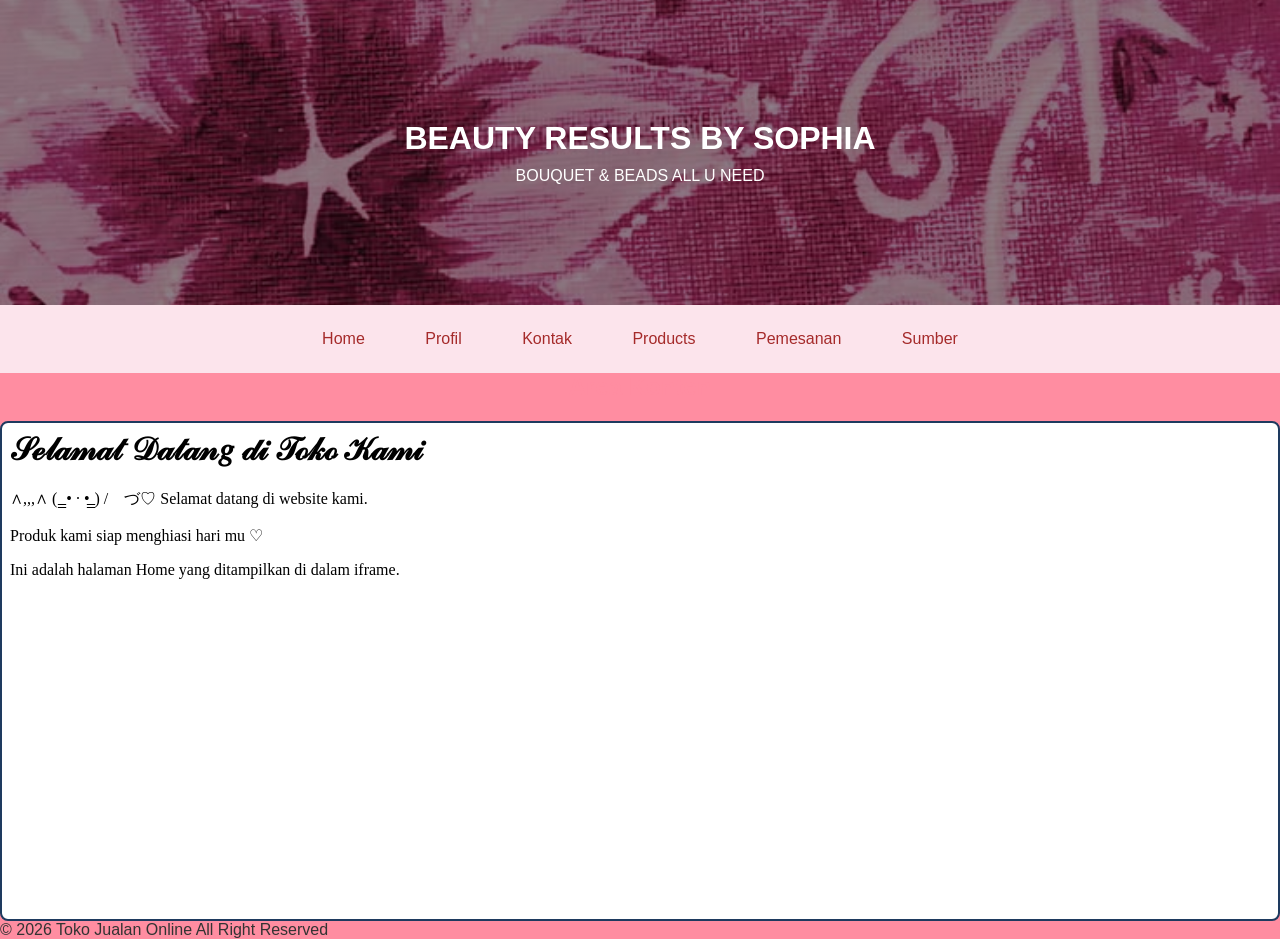
<file: index.html>
<html>
<head>
     <title>. : : BEAUTY RESULTS BY SOPHIA : : .</title>

     <!-- Menghubungkan CSS -->
     <link rel="stylesheet" href="style2.css">
</head>

<body>

       <!-- HEADER -->
       <header>
             <h1>BEAUTY RESULTS BY SOPHIA</h1>
             <p>BOUQUET & BEADS ALL U NEED</p>
       </header>

       <!-- MENU NAVIGASI -->
       <nav>
               <a href="home2.2.html" target="konten">Home</a>
               <a href="profile2.html" target="konten">Profil</a>
               <a href="kontak3.html"html" target="konten">Kontak</a>
               <a href="product2.3.html" target="konten">Products</a>
			   <a href="pemesanan.html" target="konten">Pemesanan</a>
			   <a href="sumber.html" target="konten">Sumber</a>
       </nav>

      <!-- KONTEN -->
      <main>
           <h2>Area Konten</h2>
           <iframe
                     src="home.html"
                     name="konten"
                     title="Area Konten Website">
           </iframe>
       </main>
<!-- FOOTER -->
         <p>© 2026 Toko Jualan Online All Right Reserved</p>
       </footer>

</body>
</html>
</file>
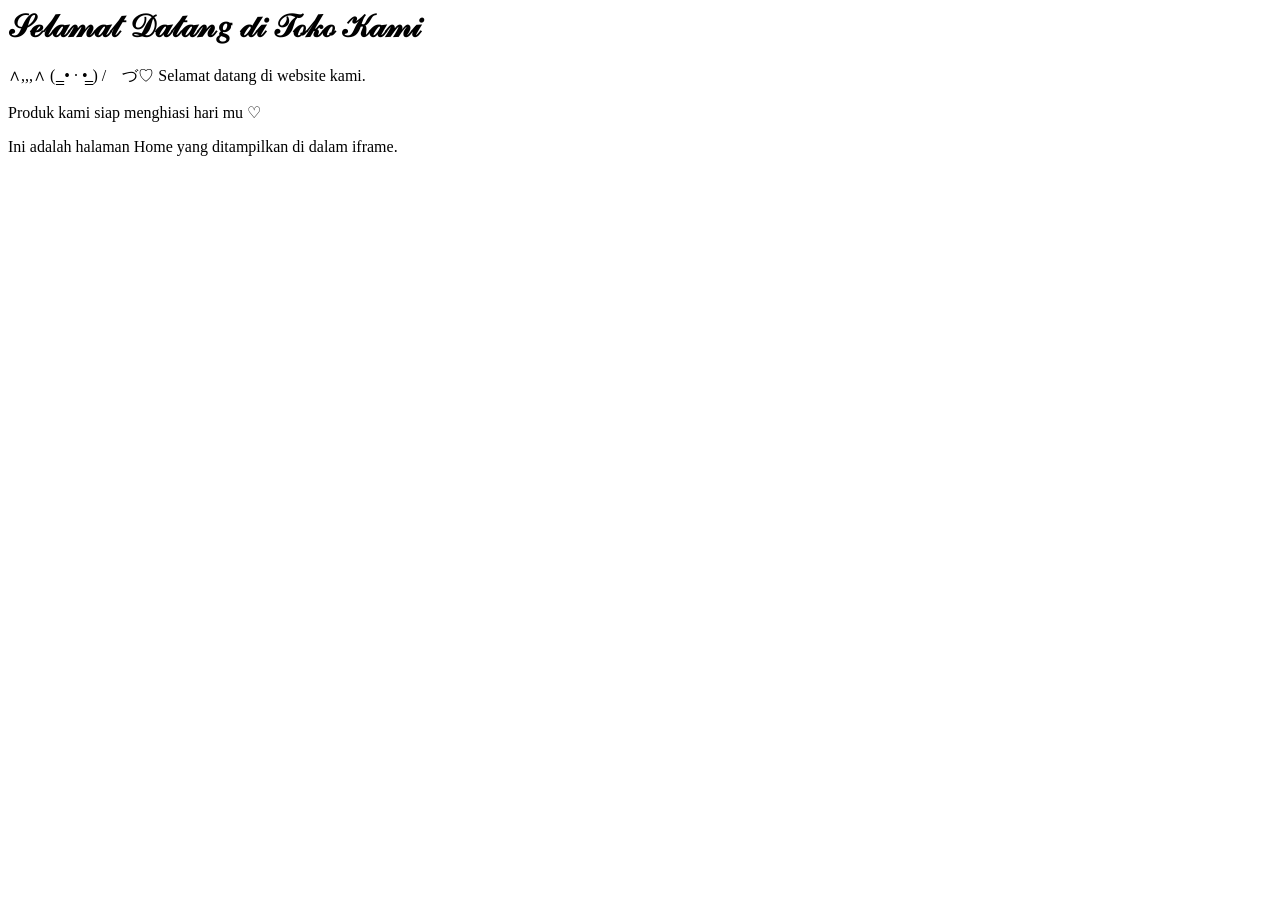
<file: home.html>
<head>
          <title>Home</title>
</head>

<body>
        
      <h1>                       𝒮ℯ𝓁𝒶𝓂𝒶𝓉 𝒟𝒶𝓉𝒶𝓃𝑔 𝒹𝒾 𝒯ℴ𝓀ℴ 𝒦𝒶𝓂𝒾</h1>

      <p>
                 ∧,,,∧
               (  ̳• · • ̳)
                /    づ♡ Selamat datang di website kami.
      </p>
       <p>
                             Produk kami siap menghiasi hari mu ♡
      </p>

      <p>
              Ini adalah halaman Home yang ditampilkan
              di dalam iframe.
      </p>
          
</body>
</file>
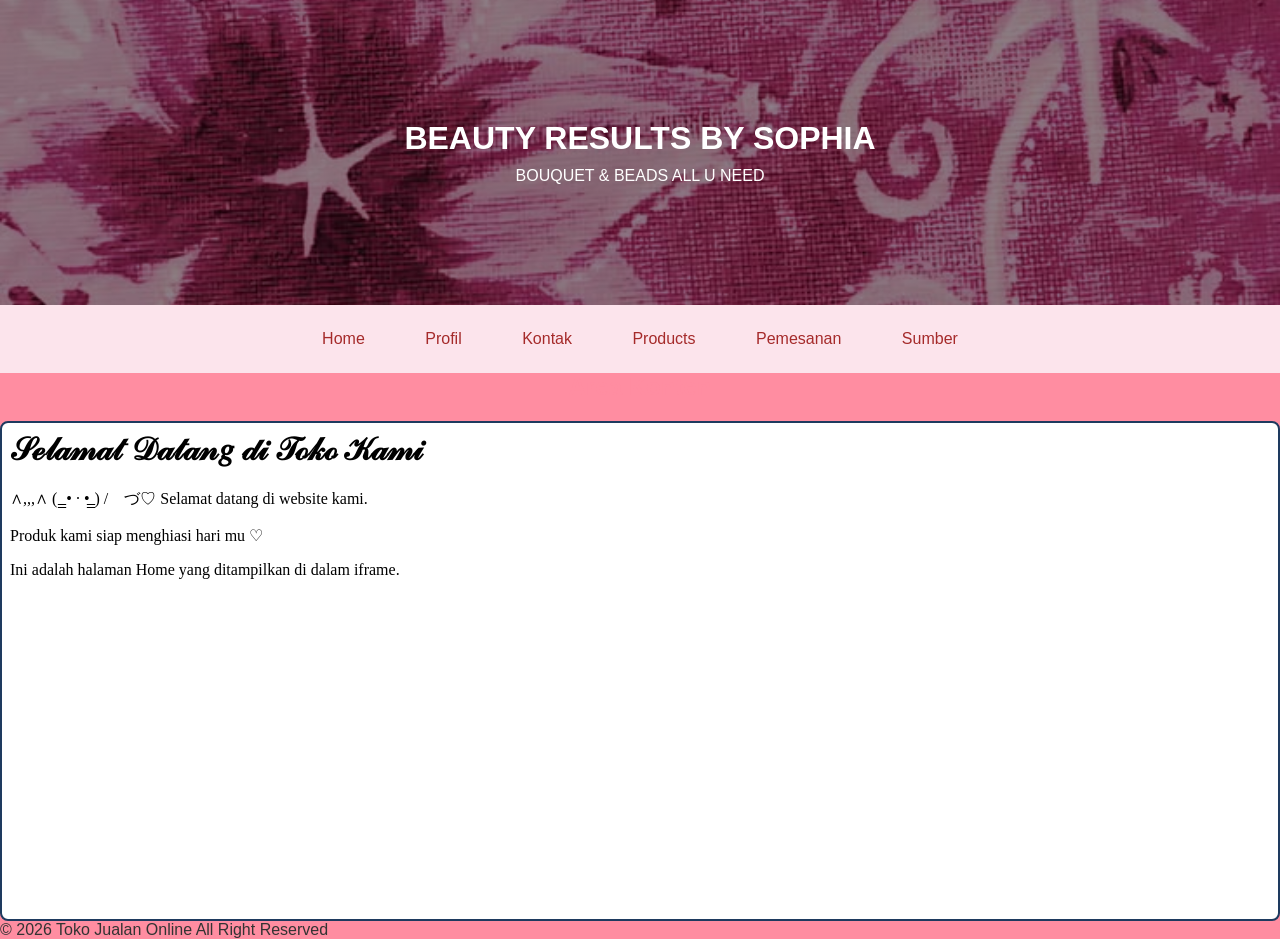
<file: index2.html>
<html>
<head>
     <title>. : : BEAUTY RESULTS BY SOPHIA : : .</title>

     <!-- Menghubungkan CSS -->
     <link rel="stylesheet" href="style2.css">
</head>

<body>

       <!-- HEADER -->
       <header>
             <h1>BEAUTY RESULTS BY SOPHIA</h1>
             <p>BOUQUET & BEADS ALL U NEED</p>
       </header>

       <!-- MENU NAVIGASI -->
       <nav>
               <a href="home2.2.html" target="konten">Home</a>
               <a href="profile2.html" target="konten">Profil</a>
               <a href="kontak3.html"html" target="konten">Kontak</a>
               <a href="product2.3.html" target="konten">Products</a>
			   <a href="pemesanan.html" target="konten">Pemesanan</a>
			   <a href="sumber.html" target="konten">Sumber</a>
       </nav>

      <!-- KONTEN -->
      <main>
           <h2>Area Konten</h2>
           <iframe
                     src="home.html"
                     name="konten"
                     title="Area Konten Website">
           </iframe>
       </main>
<!-- FOOTER -->
         <p>© 2026 Toko Jualan Online All Right Reserved</p>
       </footer>

</body>
</html>
</file>
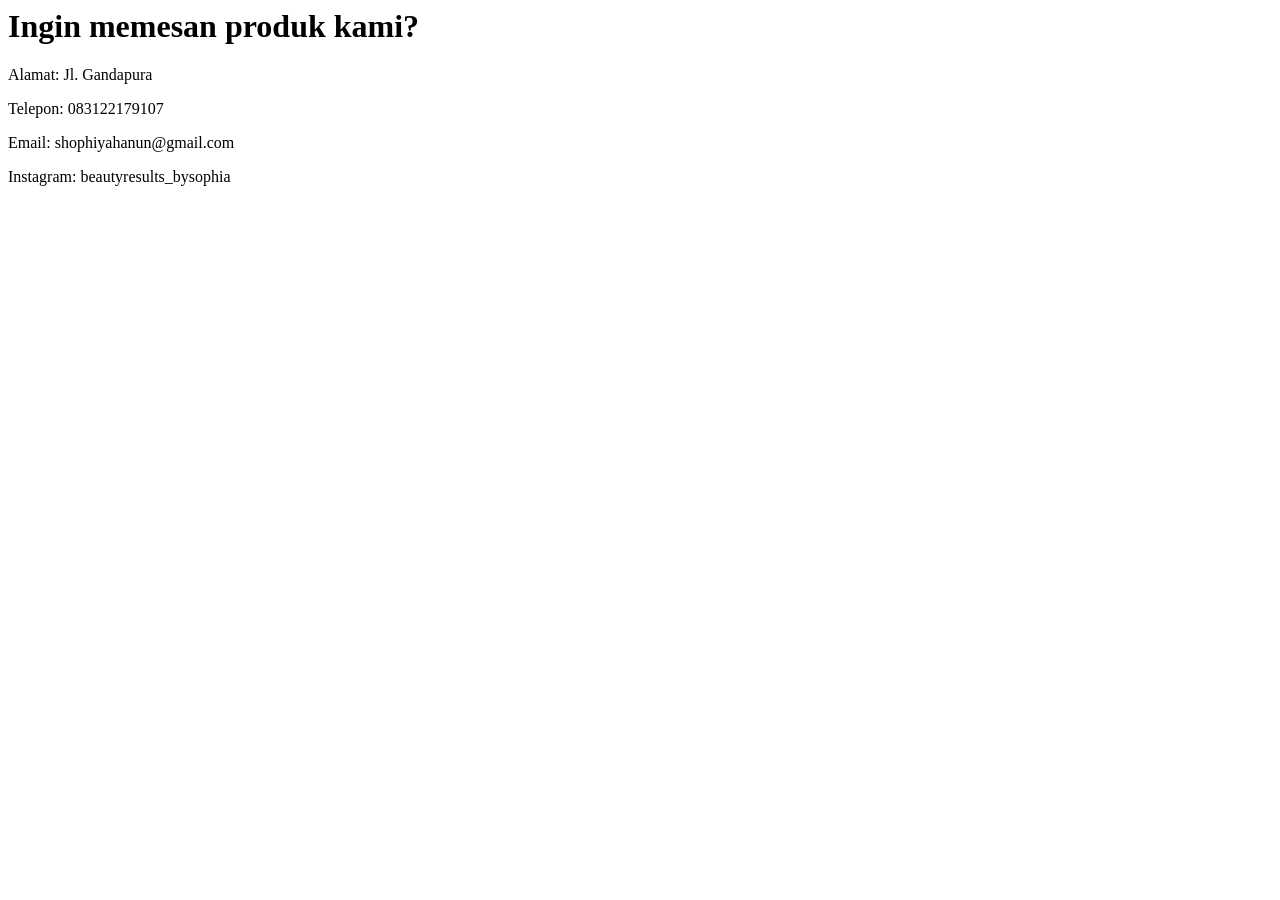
<file: kontak.html>
<html>

<head>
        <title>Kontak</title>
</head>

<body>

          <h1>Ingin memesan produk kami? </h1>
          
          <p>Alamat: Jl. Gandapura </p>

          <p>Telepon: 083122179107

          <p>Email: shophiyahanun@gmail.com</p>

          <p>Instagram: beautyresults_bysophia

</body>

</html>
</file>
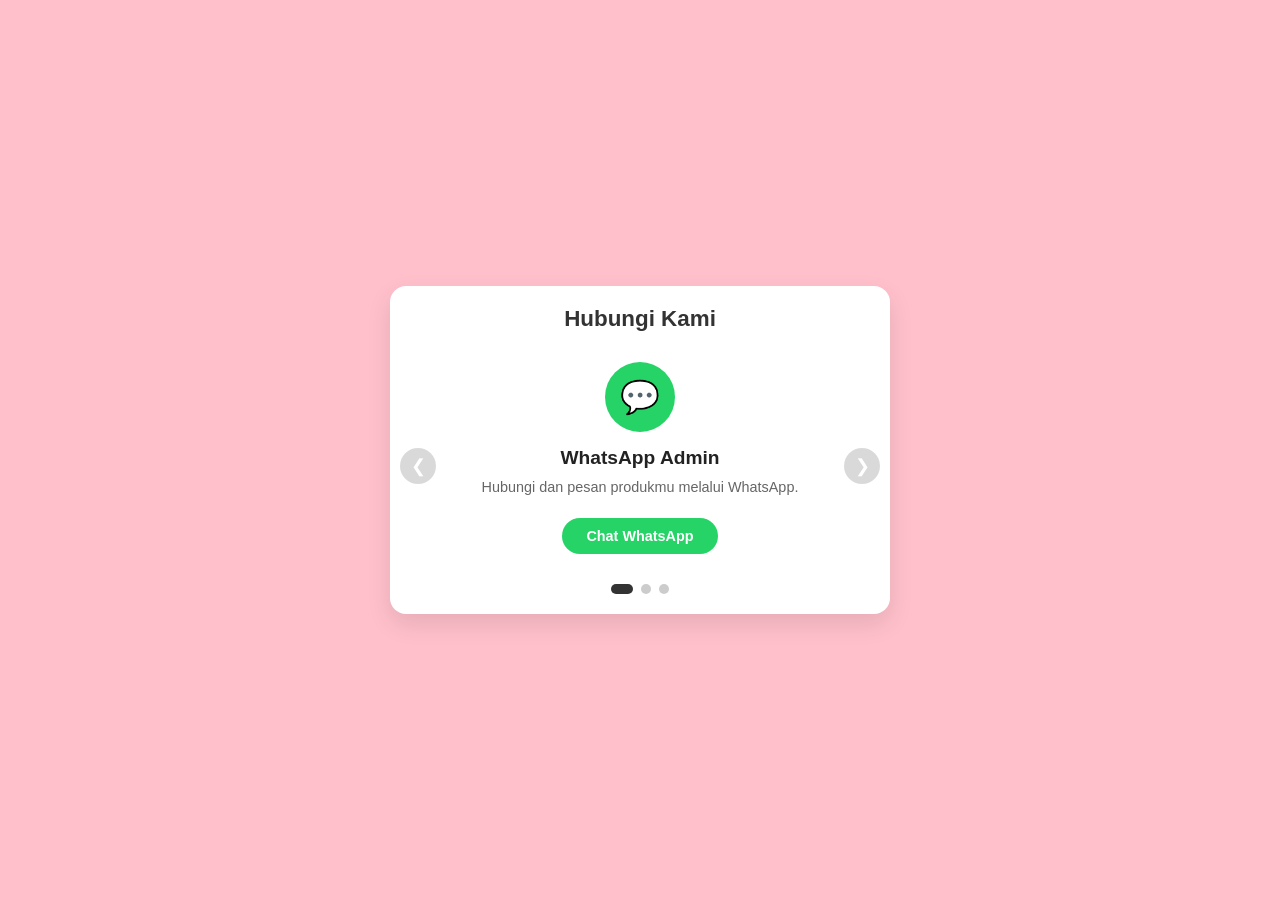
<file: kontak3.html>
<!DOCTYPE html>
<html lang="id">
<head>
  <meta charset="UTF-8">
  <meta name="viewport" content="width=device-width, initial-scale=1.0">
  <title>Kontak Produk Kami</title>
  <style>
    * {
      box-sizing: border-box;
      margin: 0;
      padding: 0;
      font-family: 'Segoe UI', Tahoma, Geneva, Verdana, sans-serif;
    }

    body {
      background-color: pink;
      display: flex;
      justify-content: center;
      align-items: center;
      min-height: 100vh;
      padding: 20px;
    }

    .carousel-container {
      position: relative;
      width: 100%;
      max-width: 500px;
      background: #ffffff;
      border-radius: 16px;
      box-shadow: 0 10px 25px rgba(0, 0, 0, 0.1);
      overflow: hidden;
    }

    .carousel-title {
      text-align: center;
      padding: 20px 20px 10px;
      font-size: 1.4rem;
      color: #333;
    }

    .carousel-track-container {
      overflow: hidden;
      width: 100%;
    }

    .carousel-track {
      display: flex;
      transition: transform 0.4s ease-in-out;
    }

    .carousel-slide {
      min-width: 100%;
      padding: 20px 30px 30px;
      text-align: center;
      display: flex;
      flex-direction: column;
      align-items: center;
    }

    .contact-icon {
      width: 70px;
      height: 70px;
      border-radius: 50%;
      display: flex;
      justify-content: center;
      align-items: center;
      margin-bottom: 15px;
      font-size: 32px;
      color: white;
    }

    /* Warna khusus per kontak */
    .wa { background-color: #25D366; }
    .ig { background-color: #E1306C; }
    .shopee { background-color: #EE4D2D; }

    .contact-name {
      font-size: 1.2rem;
      font-weight: bold;
      color: #222;
      margin-bottom: 8px;
    }

    .contact-desc {
      font-size: 0.9rem;
      color: #666;
      margin-bottom: 20px;
      line-height: 1.4;
    }

    .btn-contact {
      display: inline-block;
      padding: 10px 24px;
      color: white;
      text-decoration: none;
      border-radius: 25px;
      font-weight: bold;
      font-size: 0.9rem;
      transition: opacity 0.2s;
    }

    .btn-contact:hover {
      opacity: 0.9;
    }

    /* Tombol Navigasi */
    .nav-btn {
      position: absolute;
      top: 55%;
      transform: translateY(-50%);
      background: rgba(0, 0, 0, 0.15);
      color: white;
      border: none;
      width: 36px;
      height: 36px;
      border-radius: 50%;
      cursor: pointer;
      font-size: 18px;
      transition: background 0.2s;
    }

    .nav-btn:hover {
      background: rgba(0, 0, 0, 0.4);
    }

    .prev-btn { left: 10px; }
    .next-btn { right: 10px; }

    /* Indicator Dots */
    .dots-container {
      display: flex;
      justify-content: center;
      gap: 8px;
      padding-bottom: 20px;
    }

    .dot {
      width: 10px;
      height: 10px;
      background-color: #ccc;
      border-radius: 50%;
      cursor: pointer;
      transition: background-color 0.3s;
    }

    .dot.active {
      background-color: #333;
      width: 22px;
      border-radius: 10px;
    }
  </style>
</head>
<body>

  <div class="carousel-container">
    <h2 class="carousel-title">Hubungi Kami</h2>

    <div class="carousel-track-container">
      <div class="carousel-track">

        <!-- Slide 1: WhatsApp -->
        <div class="carousel-slide">
          <div class="contact-icon wa">💬</div>
          <div class="contact-name">WhatsApp Admin</div>
          <p class="contact-desc">Hubungi dan pesan produkmu melalui WhatsApp.</p>
          <a href="https://wa.me/6283122179107" target="_blank" class="btn-contact wa">Chat WhatsApp</a>
        </div>

        <!-- Slide 2: Instagram -->
        <div class="carousel-slide">
          <div class="contact-icon ig">📷</div>
          <div class="contact-name">Instagram Official</div>
          <p class="contact-desc">Lihat katalog produk kami di Instagram.</p>
          <a href="https://instagram.com/beautyresults_bysophia" target="_blank" class="btn-contact ig">Kunjungi Instagram</a>
        </div>

        <!-- Slide 3: Shopee -->
        <div class="carousel-slide">
          <div class="contact-icon shopee">🛍️</div>
          <div class="contact-name">Tokostore Shopee</div>
          <p class="contact-desc">Belanja dengan praktis melalui Shopee.</p>
          <a href="https://shopee.co.id/username_toko" target="_blank" class="btn-contact shopee">Beli di Shopee</a>
        </div>

      </div>
    </div>

    <!-- Navigasi Panah -->
    <button class="nav-btn prev-btn">&#10094;</button>
    <button class="nav-btn next-btn">&#10095;</button>

    <!-- Indicator Dots -->
    <div class="dots-container">
      <span class="dot active" data-index="0"></span>
      <span class="dot" data-index="1"></span>
      <span class="dot" data-index="2"></span>
    </div>
  </div>

  <script>
    const track = document.querySelector('.carousel-track');
    const slides = Array.from(track.children);
    const prevBtn = document.querySelector('.prev-btn');
    const nextBtn = document.querySelector('.next-btn');
    const dots = document.querySelectorAll('.dot');

    let currentIndex = 0;

    function updateCarousel(index) {
      track.style.transform = `translateX(-${index * 100}%)`;
      dots.forEach(dot => dot.classList.remove('active'));
      dots[index].classList.add('active');
    }

    nextBtn.addEventListener('click', () => {
      currentIndex = (currentIndex + 1) % slides.length;
      updateCarousel(currentIndex);
    });

    prevBtn.addEventListener('click', () => {
      currentIndex = (currentIndex - 1 + slides.length) % slides.length;
      updateCarousel(currentIndex);
    });

    dots.forEach(dot => {
      dot.addEventListener('click', (e) => {
        currentIndex = parseInt(e.target.dataset.index);
        updateCarousel(currentIndex);
      });
    });
  </script>

</body>
</html>
</file>
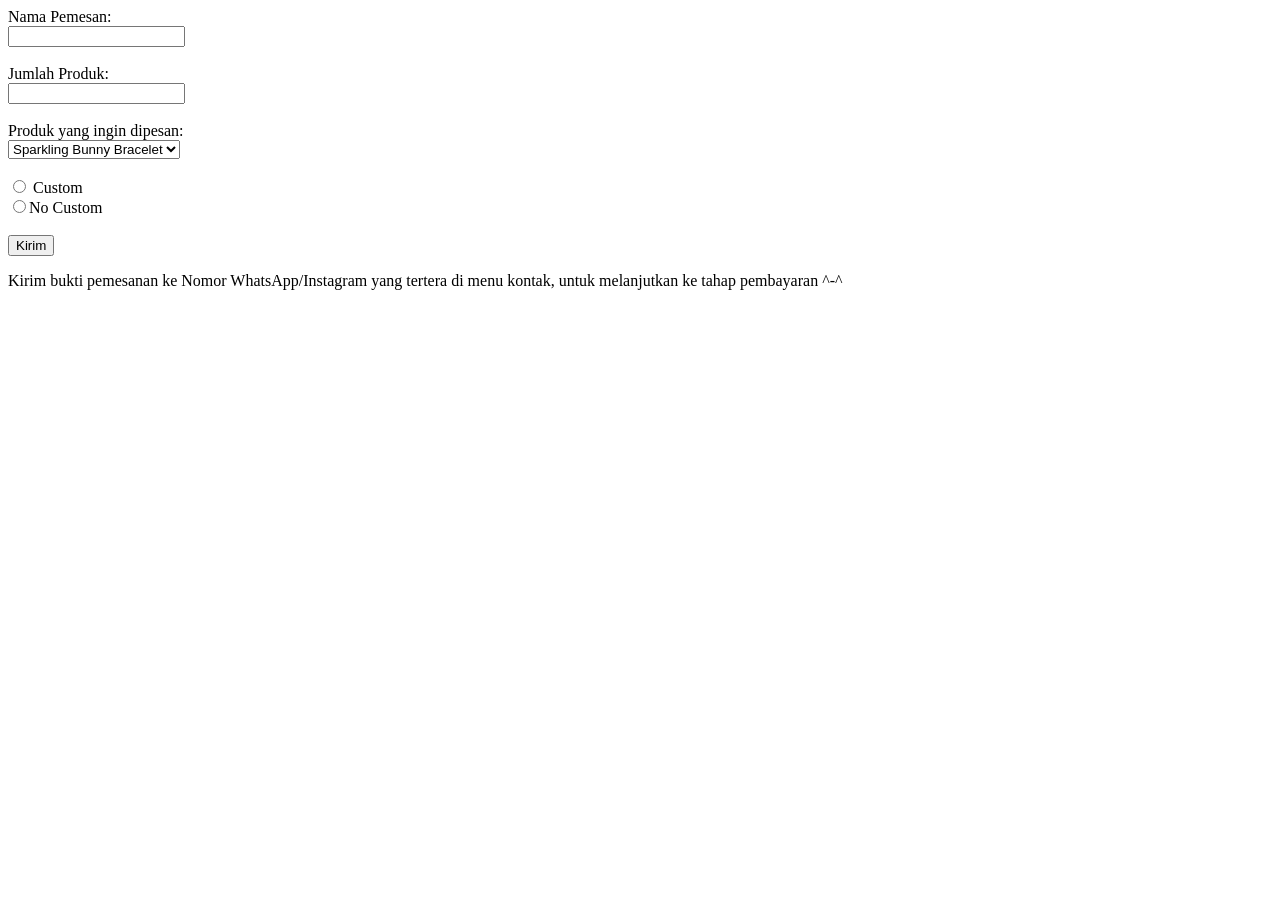
<file: Pemesanan.html>
<html>
    <head>
           <title>Pemesanan</title>
</head>
<body>
<background-color pink;
    <label for="Nama Pemesan">Nama Pemesan:</label><br>
    <input type="text" id="nama" name="nama"><br><br>

     <label for="Jumlah produk">Jumlah Produk:</label><br>
     <input type="number" id="jumlah produk" name="Jumlah Produk"><br><br>

<label for="Produk yang ingin dipesan">Produk yang ingin dipesan:</label><br>
<select id="Produk yang ingin dipesan" name="Produk yang ingin dipesan">
        <option value="Sparkling Bunny Bracelet">Sparkling Bunny Bracelet</option>
		<option value="Flower Bracelet">Flower Bracelet</option>
		<option value="Arriety Bracelet">Arriety Bracelet</option>
		<option value="Pink Valentine Bouquet">Pink Valentine Bouquet</option>
		<option value="Black Valentine Bouquet">Black Valentine Bouquet</option>
		<option value="Mini Bouquet with foto">Mini Bouquet with foto</option>
      </select><br><br>

<input type="radio" id="Custom" name="size" value="s">
<label for="Custom">Custom</label><br>
<input type="radio" id="large" name="size" value="l"
<label for="No Custom">No Custom</label><br><br>

<button type="submit">Kirim</button>
<p>Kirim bukti pemesanan ke Nomor WhatsApp/Instagram yang tertera di menu kontak, untuk melanjutkan ke tahap pembayaran ^-^ </p>
</form>
</file>
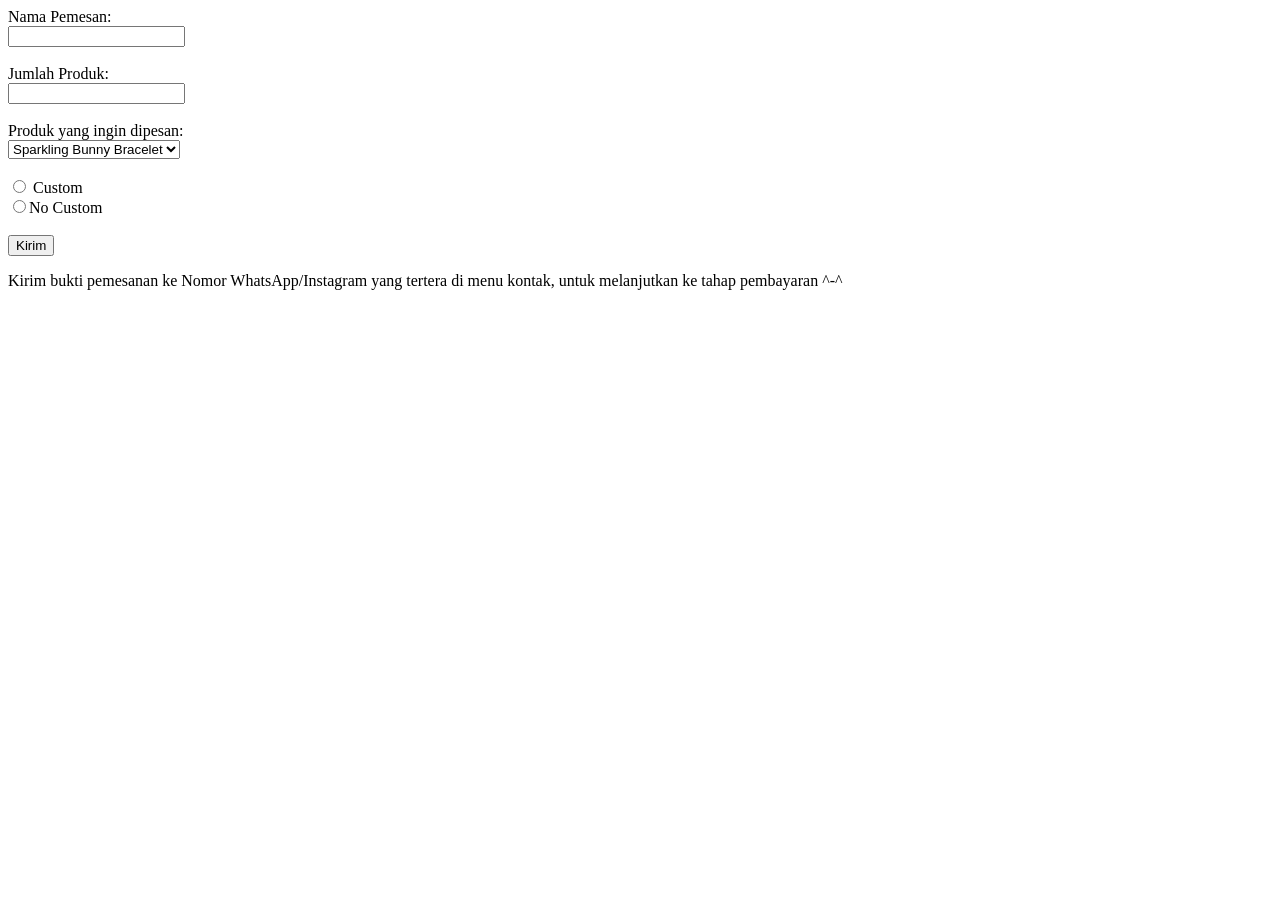
<file: pemesanan.html>
<html>
    <head>
           <title>Pemesanan</title>
</head>
<body>
<background-color pink;
    <label for="Nama Pemesan">Nama Pemesan:</label><br>
    <input type="text" id="nama" name="nama"><br><br>

     <label for="Jumlah produk">Jumlah Produk:</label><br>
     <input type="number" id="jumlah produk" name="Jumlah Produk"><br><br>

<label for="Produk yang ingin dipesan">Produk yang ingin dipesan:</label><br>
<select id="Produk yang ingin dipesan" name="Produk yang ingin dipesan">
        <option value="Sparkling Bunny Bracelet">Sparkling Bunny Bracelet</option>
		<option value="Flower Bracelet">Flower Bracelet</option>
		<option value="Arriety Bracelet">Arriety Bracelet</option>
		<option value="Pink Valentine Bouquet">Pink Valentine Bouquet</option>
		<option value="Black Valentine Bouquet">Black Valentine Bouquet</option>
		<option value="Mini Bouquet with foto">Mini Bouquet with foto</option>
      </select><br><br>

<input type="radio" id="Custom" name="size" value="s">
<label for="Custom">Custom</label><br>
<input type="radio" id="large" name="size" value="l"
<label for="No Custom">No Custom</label><br><br>

<button type="submit">Kirim</button>
<p>Kirim bukti pemesanan ke Nomor WhatsApp/Instagram yang tertera di menu kontak, untuk melanjutkan ke tahap pembayaran ^-^ </p>
</form>
</file>
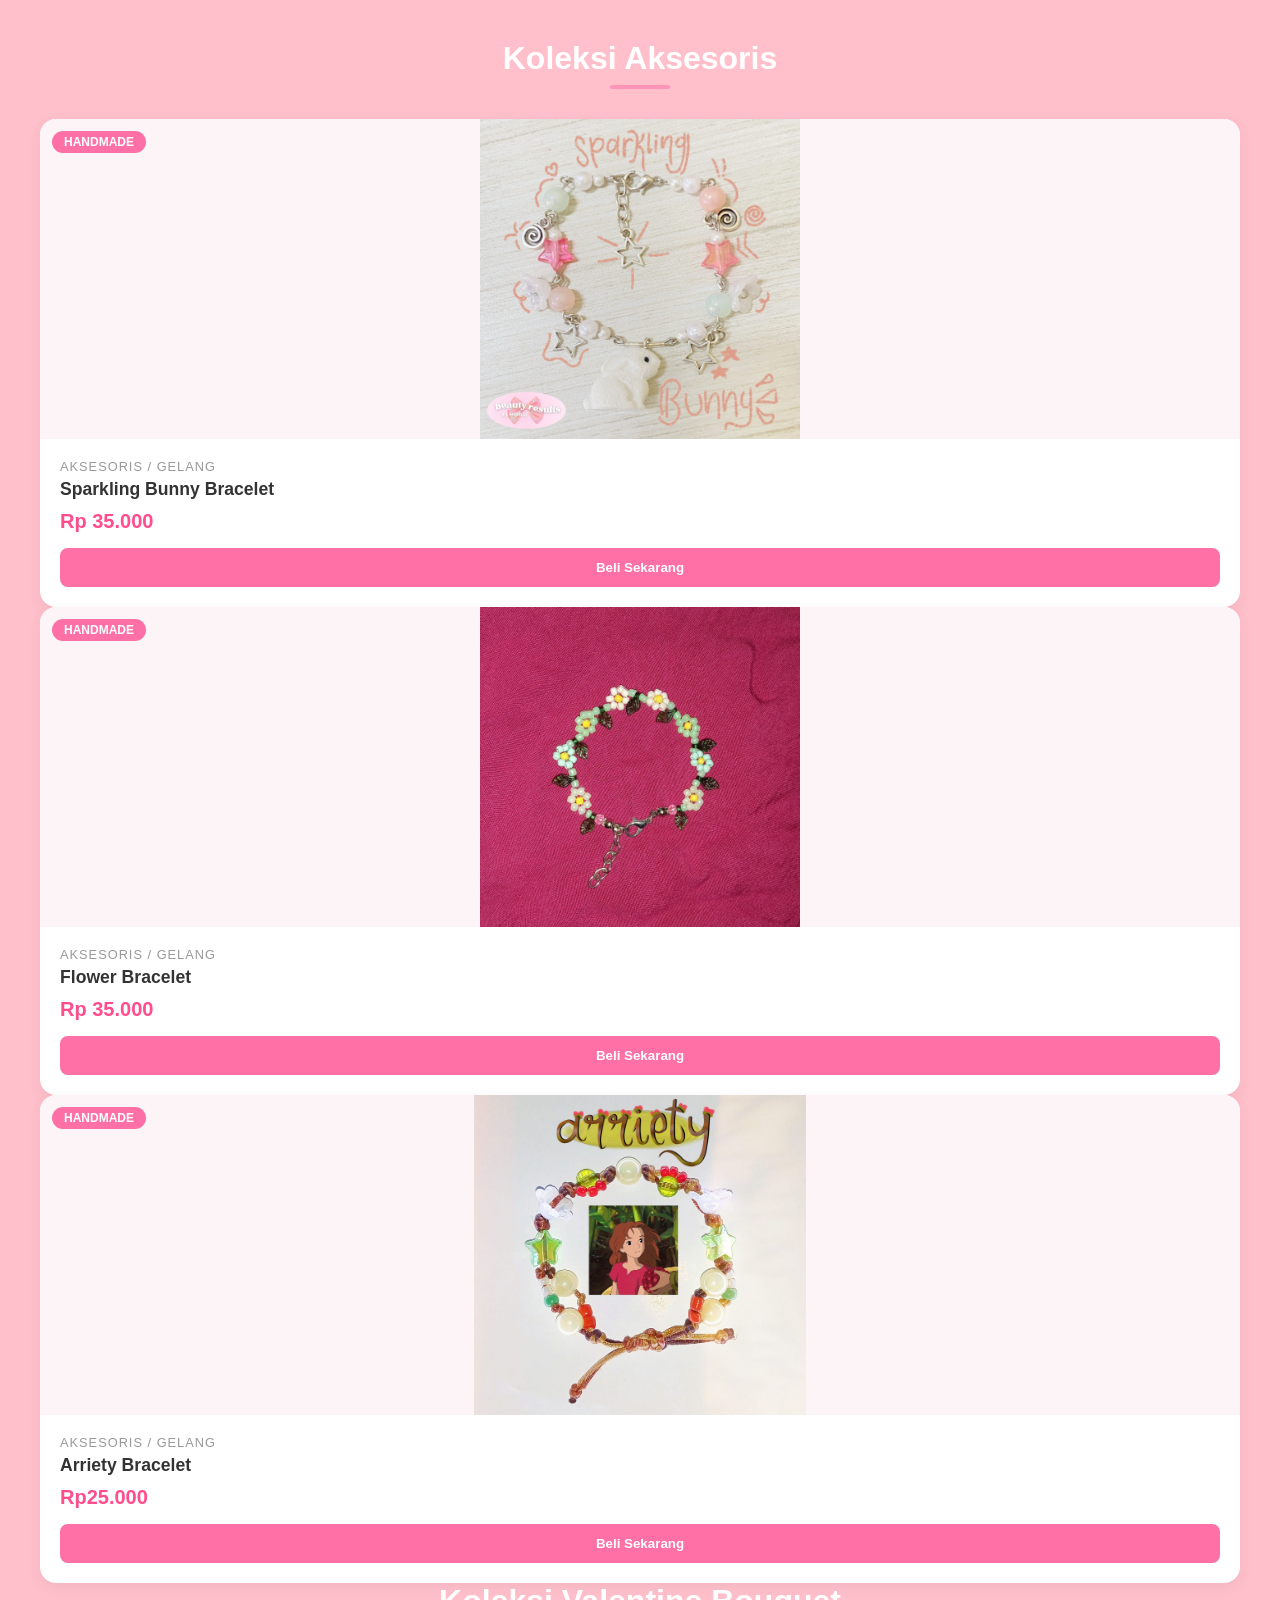
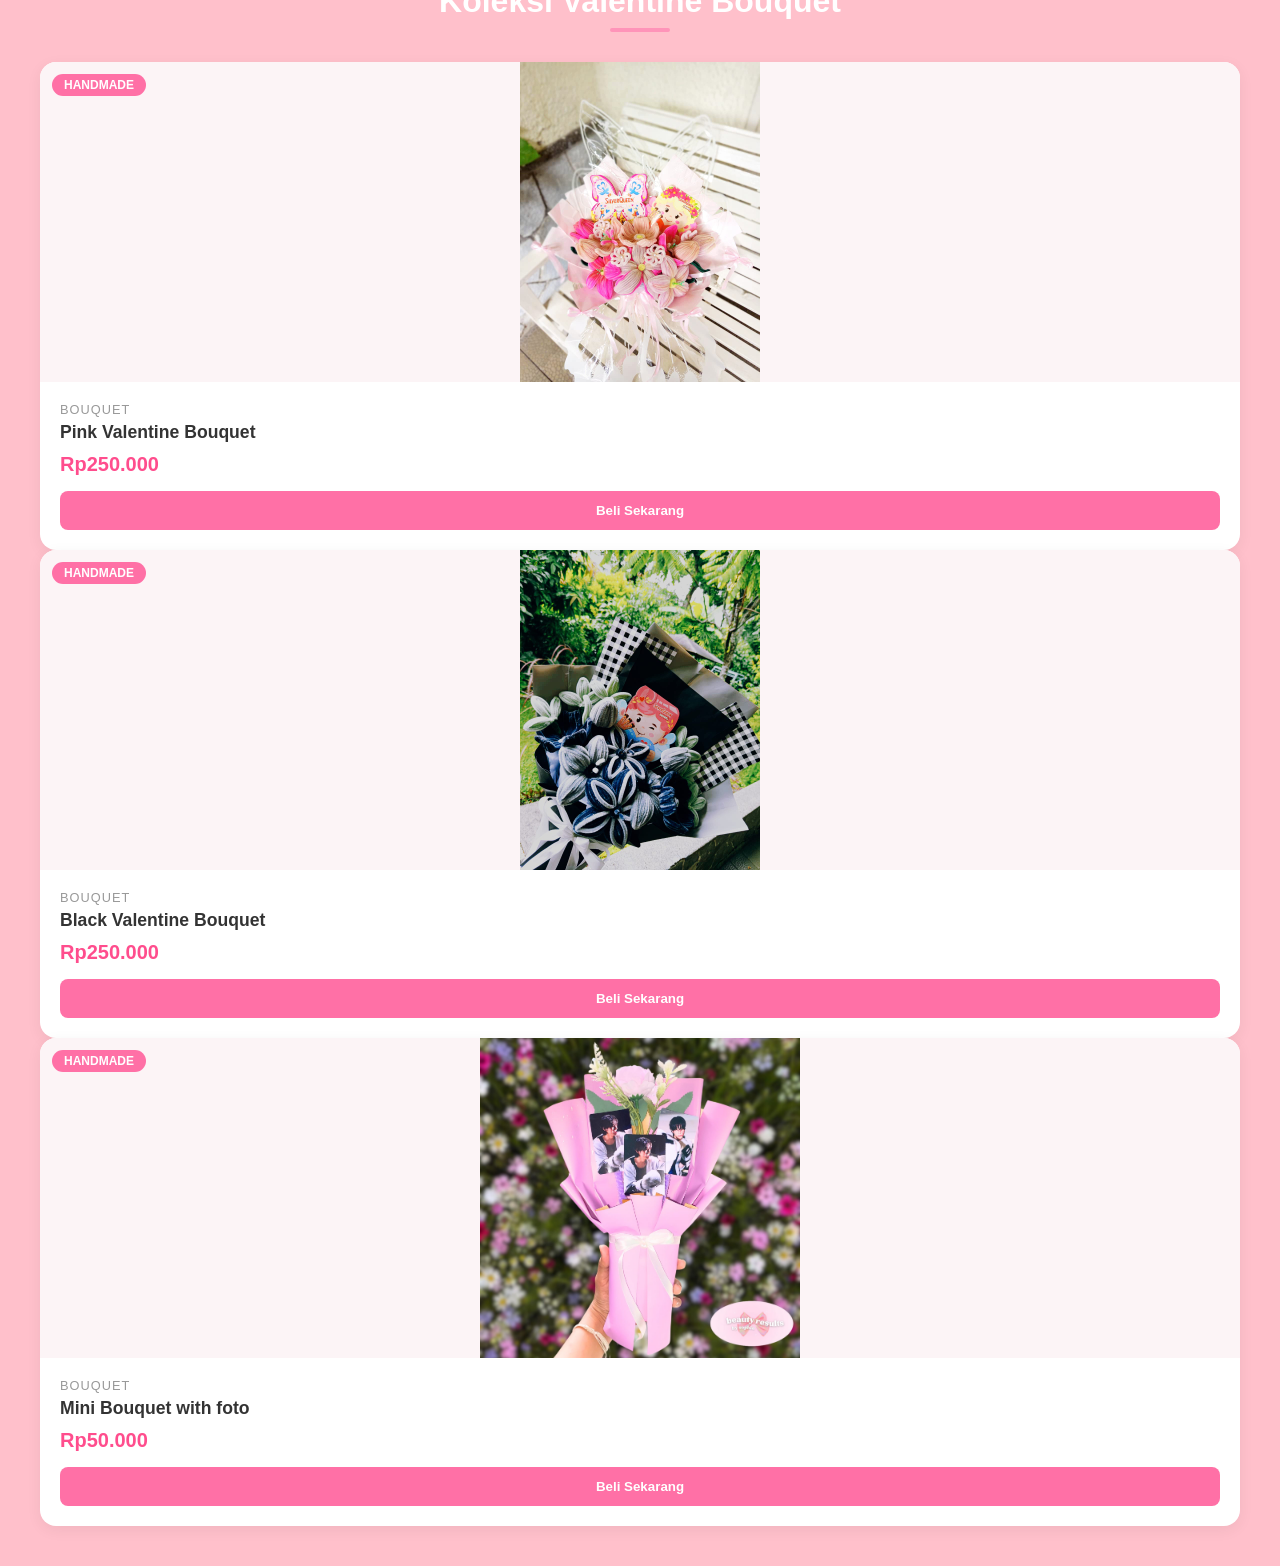
<file: product2.3.html>
<!DOCTYPE html>
<html lang="id">
<head>
    <meta charset="UTF-8">
    <meta name="viewport" content="width=device-width, initial-scale=1.0">
    <title>Katalog Produk Aksesoris - Tampilan Pas</title>
    <style>
        /* CSS Dasar & Reset */
        * {
            margin: 0;
            padding: 0;
            box-sizing: border-box;
            font-family: 'Segoe UI', Tahoma, Geneva, Verdana, sans-serif;
        }

        body {
            background-color: pink;
            padding: 40px 20px;
        }

        /* Container Produk */
        .product-section {
            max-width: 1200px;
            margin: 0 auto;
        }

        .section-title {
            text-align: center;
            font-size: 2rem;
            color: white;
            margin-bottom: 30px;
            position: relative;
        }

        .section-title::after {
            content: '';
            display: block;
            width: 60px;
            height: 4px;
            background-color: #ff94b9;
            margin: 8px auto 0;
            border-radius: 2px;
        }

        /* Grid Produk */
        .product-grid {
            display: grid;
            grid-template-columns: repeat(auto-fit, minmax(280px, 1fr)); /* Lebar minimal sedikit diperbesar untuk foto persegi */
            gap: 25px;
        }

        /* Kartu Produk (Product Card) */
        .product-card {
            background-color: #ffffff;
            border-radius: 16px;
            overflow: hidden;
            box-shadow: 0 4px 15px rgba(0, 0, 0, 0.06);
            transition: transform 0.3s ease, box-shadow 0.3s ease;
            display: flex;
            flex-direction: column;
        }

        .product-card:hover {
            transform: translateY(-8px);
            box-shadow: 0 8px 25px rgba(255, 148, 185, 0.25);
        }

        /* Pembungkus Foto Produk - Diubah agar lebih persegi */
        .product-image-container {
            width: 100%;
            height: 320px; /* Tinggi disesuaikan agar lebih proporsional dengan lebar minimal kartu */
            overflow: hidden;
            position: relative;
            background-color: #fcf4f6; /* Warna latar belakang kotak gambar, sesuaikan dengan warna latar body agar terlihat menyatu jika gambar tidak memenuhi kotak */
        }

        /* Elemen Tag Gambar Produk - PENYESUAIAN AGAR TIDAK NGE-ZOOM */
        .product-image {
            width: 100%;
            height: 100%;
            object-fit: contain; /* GANTI INI: Gambar akan dikecilkan agar muat seluruhnya di dalam kotak, tanpa terpotong */
            transition: transform 0.5s ease;
        }

        .product-card:hover .product-image {
            transform: scale(1.05); /* Sedikit zoom saat hover, tapi tidak parah */
        }

        /* Badge Label */
        .badge {
            position: absolute;
            top: 12px;
            left: 12px;
            background-color: #ff70a6;
            color: white;
            padding: 4px 12px;
            font-size: 0.75rem;
            font-weight: bold;
            border-radius: 20px;
            text-transform: uppercase;
        }

        /* Informasi Produk */
        .product-info {
            padding: 20px;
            display: flex;
            flex-direction: column;
            flex-grow: 1;
        }

        .product-category {
            font-size: 0.8rem;
            color: #999;
            text-transform: uppercase;
            margin-bottom: 5px;
            letter-spacing: 1px;
        }

        .product-title {
            font-size: 1.1rem;
            color: #333;
            margin-bottom: 10px;
            font-weight: 600;
        }

        .product-price {
            margin-top: auto;
            display: flex;
            align-items: center;
            justify-content: space-between;
            margin-bottom: 15px;
        }

        .price-current {
            font-size: 1.25rem;
            font-weight: bold;
            color: #ff4d8d;
        }

        /* Tombol Beli */
        .btn-buy {
            width: 100%;
            padding: 12px;
            background-color: #ff70a6;
            color: white;
            border: none;
            border-radius: 8px;
            font-weight: bold;
            cursor: pointer;
            transition: background-color 0.2s ease;
        }

        .btn-buy:hover {
            background-color: #e05287;
        }
    </style>
</head>
<body>

    <section class="product-section">
        <h2 class="section-title">Koleksi Aksesoris</h2>

        <div class="product-grid">

            <!-- KARTU PRODUK DENGAN FOTO GELANG KELINCI - TAMPILAN PAS -->
            <div class="product-card">
                <div class="product-image-container">
                    <span class="badge">Handmade</span>
                    <!-- Menggunakan file gambar 'gelang kelinci.jpeg' -->
                    <img src="gelang kelinci.jpeg" alt="Gelang Kelinci Sparkling Bunny" class="product-image">
                </div>
                <div class="product-info">
                    <span class="product-category">Aksesoris / Gelang</span>
                    <h3 class="product-title">Sparkling Bunny Bracelet</h3>
                    <div class="product-price">
                        <span class="price-current">Rp 35.000</span>
                    </div>
                    <button class="btn-buy">Beli Sekarang</button>
                </div>
            </div>

        </div>
    </section>
</body>
<body>

    <section class="product-section">
        

        <div class="product-grid">

            <!-- KARTU PRODUK DENGAN FOTO GELANG KELINCI - TAMPILAN PAS -->
            <div class="product-card">
                <div class="product-image-container">
                    <span class="badge">Handmade</span>
                    <!-- Menggunakan file gambar 'gelang kelinci.jpeg' -->
                    <img src="gelangflower.jpeg" alt="Flower Bracelet" class="product-image">
                </div>
                <div class="product-info">
                    <span class="product-category">Aksesoris / Gelang</span>
                    <h3 class="product-title">Flower Bracelet</h3>
                    <div class="product-price">
                        <span class="price-current">Rp 35.000</span>
                    </div>
                    <button class="btn-buy">Beli Sekarang</button>
                </div>
            </div>

        </div>
    </section>
</body>
<body>

    <section class="product-section">
       
        <div class="product-grid">

            <!-- KARTU PRODUK DENGAN FOTO GELANG KELINCI - TAMPILAN PAS -->
            <div class="product-card">
                <div class="product-image-container">
                    <span class="badge">Handmade</span>
                    <!-- Menggunakan file gambar 'gelang kelinci.jpeg' -->
                    <img src="arriety.jpeg" alt="Arriety Bracelet" class="product-image">
                </div>
                <div class="product-info">
                    <span class="product-category">Aksesoris / Gelang</span>
                    <h3 class="product-title">Arriety Bracelet</h3>
                    <div class="product-price">
                        <span class="price-current">Rp25.000</span>
                    </div>
                    <button class="btn-buy">Beli Sekarang</button>
                </div>
            </div>

        </div>
    </section>
</body>
<body>

    <section class="product-section">
        <h2 class="section-title">Koleksi Valentine Bouquet</h2>

        <div class="product-grid">

            <!-- KARTU PRODUK DENGAN FOTO GELANG KELINCI - TAMPILAN PAS -->
            <div class="product-card">
                <div class="product-image-container">
                    <span class="badge">Handmade</span>
                    <!-- Menggunakan file gambar 'gelang kelinci.jpeg' -->
                    <img src="Bouqetpink.jpeg" alt="Pink Valentine Bouquet" class="product-image">
                </div>
                <div class="product-info">
                    <span class="product-category">Bouquet</span>
                    <h3 class="product-title">Pink Valentine Bouquet</h3>
                    <div class="product-price">
                        <span class="price-current">Rp250.000</span>
                    </div>
                    <button class="btn-buy">Beli Sekarang</button>
                </div>
            </div>

        </div>
    </section>
<body>

    <section class="product-section">
       
        <div class="product-grid">

            <!-- KARTU PRODUK DENGAN FOTO GELANG KELINCI - TAMPILAN PAS -->
            <div class="product-card">
                <div class="product-image-container">
                    <span class="badge">Handmade</span>
                    <!-- Menggunakan file gambar 'gelang kelinci.jpeg' -->
                    <img src="bouquet hitam miring.jpeg" alt="Black Valentine Bouquet" class="product-image">
                </div>
                <div class="product-info">
                    <span class="product-category">Bouquet</span>
                    <h3 class="product-title">Black Valentine Bouquet</h3>
                    <div class="product-price">
                        <span class="price-current">Rp250.000</span>
                    </div>
                    <button class="btn-buy">Beli Sekarang</button>
                </div>
            </div>

        </div>
    </section>
</body>
<body>

    <section class="product-section">
       
        <div class="product-grid">

            <!-- KARTU PRODUK DENGAN FOTO GELANG KELINCI - TAMPILAN PAS -->
            <div class="product-card">
                <div class="product-image-container">
                    <span class="badge">Handmade</span>
                    <!-- Menggunakan file gambar 'gelang kelinci.jpeg' -->
                    <img src="kpop.jpeg" alt="Mini Bouquet with foto" class="product-image">
                </div>
                <div class="product-info">
                    <span class="product-category">Bouquet</span>
                    <h3 class="product-title">Mini Bouquet with foto</h3>
                    <div class="product-price">
                        <span class="price-current">Rp50.000</span>
                    </div>
                    <button class="btn-buy">Beli Sekarang</button>
                </div>
            </div>

        </div>
    </section>
</body>
</html>
</file>
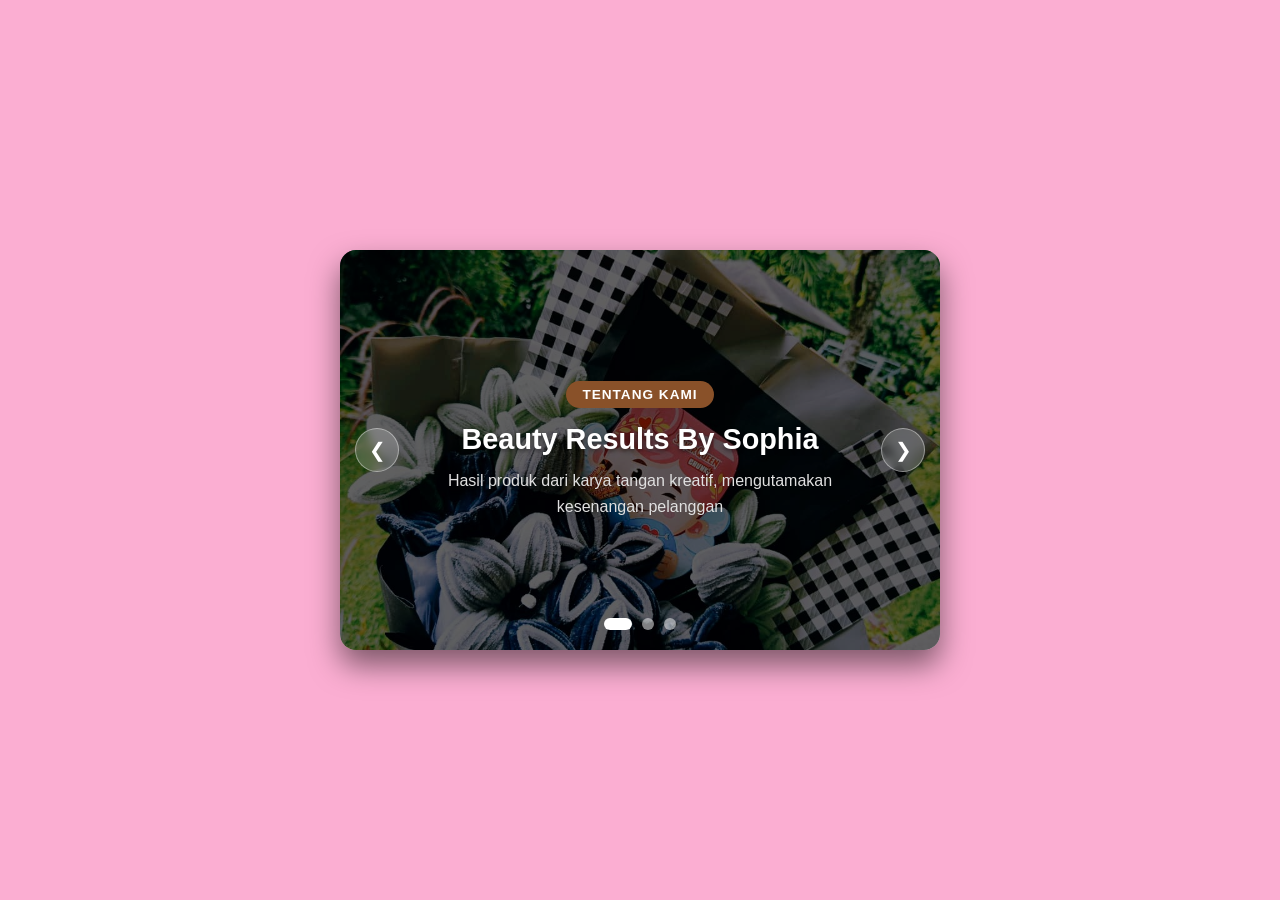
<file: profile2.html>
<!DOCTYPE html>
<html lang="id">
<head>
  <meta charset="UTF-8">
  <meta name="viewport" content="width=device-width, initial-scale=1.0">
  <title>Profil Toko Kami</title>
  <style>
    * {
      box-sizing: border-box;
      margin: 0;
      padding: 0;
      font-family: 'Segoe UI', Tahoma, Geneva, Verdana, sans-serif;
    }

    body {
      background-color: #FBAED2;
      display: flex;
      justify-content: center;
      align-items: center;
      min-height: 100vh;
      padding: 20px;
    }

    .carousel-container {
      position: relative;
      width: 100%;
      max-width: 600px;
      height: 400px;
      border-radius: 16px;
      box-shadow: 0 15px 30px rgba(0, 0, 0, 0.5);
      overflow: hidden;
    }

    .carousel-track-container {
      width: 100%;
      height: 100%;
    }

    .carousel-track {
      display: flex;
      height: 100%;
      transition: transform 0.5s ease-in-out;
    }

    .carousel-slide {
      min-width: 100%;
      height: 100%;
      position: relative;
      display: flex;
      flex-direction: column;
      justify-content: center;
      align-items: center;
      text-align: center;
      padding: 40px;
      color: white;
    }

    /* Styling elemen img sebagai background slide */
    .slide-bg-img {
      position: absolute;
      top: 0;
      left: 0;
      width: 100%;
      height: 100%;
      object-fit: cover;
      z-index: 0;
    }

    /* Overlay untuk keterbacaan teks */
    .carousel-slide::before {
      content: '';
      position: absolute;
      top: 0;
      left: 0;
      width: 100%;
      height: 100%;
      background: rgba(0, 0, 0, 0.55);
      z-index: 1;
    }

    /* Konten di dalam slide */
    .slide-content {
      position: relative;
      z-index: 2;
    }

    .profile-badge {
      background: #895129;
      color: white;
      padding: 6px 16px;
      border-radius: 20px;
      font-size: 0.85rem;
      font-weight: bold;
      text-transform: uppercase;
      letter-spacing: 1px;
      margin-bottom: 15px;
      display: inline-block;
    }

    .slide-title {
      font-size: 1.8rem;
      font-weight: bold;
      margin-bottom: 12px;
      text-shadow: 0 2px 4px rgba(0, 0, 0, 0.5);
    }

    .slide-desc {
      font-size: 1rem;
      line-height: 1.6;
      color: #e0e0e0;
      max-width: 450px;
    }

    /* Tombol Navigasi */
    .nav-btn {
      position: absolute;
      top: 50%;
      transform: translateY(-50%);
      background: rgba(255, 255, 255, 0.2);
      color: white;
      border: 1px solid rgba(255, 255, 255, 0.4);
      width: 44px;
      height: 44px;
      border-radius: 50%;
      cursor: pointer;
      font-size: 20px;
      z-index: 3;
      backdrop-filter: blur(5px);
      transition: all 0.3s ease;
    }

    .nav-btn:hover {
      background: rgba(255, 255, 255, 0.8);
      color: #1a1a1a;
    }

    .prev-btn { left: 15px; }
    .next-btn { right: 15px; }

    /* Indicator Dots */
    .dots-container {
      position: absolute;
      bottom: 20px;
      left: 50%;
      transform: translateX(-50%);
      display: flex;
      gap: 10px;
      z-index: 3;
    }

    .dot {
      width: 12px;
      height: 12px;
      background-color: rgba(255, 255, 255, 0.5);
      border-radius: 50%;
      cursor: pointer;
      transition: all 0.3s ease;
    }

    .dot.active {
      background-color: #ffffff;
      width: 28px;
      border-radius: 10px;
    }
  </style>
</head>
<body>

  <div class="carousel-container">
    <div class="carousel-track-container">
      <div class="carousel-track">

        <!-- Slide 1: Tentang Toko -->
        <div class="carousel-slide">
          <img src="bouquet hitam miring.jpeg" alt="Tentang Kami" class="slide-bg-img">
          <div class="slide-content">
            <span class="profile-badge">Tentang Kami</span>
            <h2 class="slide-title">Beauty Results By Sophia</h2>
            <p class="slide-desc">Hasil produk dari karya tangan kreatif, mengutamakan kesenangan pelanggan</p>
          </div>
        </div>

        <!-- Slide 2: Keunggulan Toko -->
        <div class="carousel-slide">
          <img src="Bouqetpink.jpeg" alt="Keunggulan" class="slide-bg-img">
          <div class="slide-content">
            <span class="profile-badge">Keunggulan</span>
            <h2 class="slide-title">Made by request</h2>
            <p class="slide-desc">Perolehan produk yang spesial, berbeda dengan produk lainnya.</p>
          </div>
        </div>

        <!-- Slide 3: Layanan Pelanggan -->
        <div class="carousel-slide">
          <img src="gelang kelinci.jpeg" alt="Pelayanan" class="slide-bg-img">
          <div class="slide-content">
            <span class="profile-badge">Pelayanan</span>
            <h2 class="slide-title">Respon cepat dan ramah</h2>
            <p class="slide-desc">Fast respon dan pengiriman terjamin aman.</p>
          </div>
        </div>

      </div>
    </div>

    <!-- Tombol Navigasi -->
    <button class="nav-btn prev-btn">&#10094;</button>
    <button class="nav-btn next-btn">&#10095;</button>

    <!-- Indicator Dots -->
    <div class="dots-container">
      <span class="dot active" data-index="0"></span>
      <span class="dot" data-index="1"></span>
      <span class="dot" data-index="2"></span>
    </div>
  </div>

  <script>
    const track = document.querySelector('.carousel-track');
    const slides = Array.from(track.children);
    const prevBtn = document.querySelector('.prev-btn');
    const nextBtn = document.querySelector('.next-btn');
    const dots = document.querySelectorAll('.dot');

    let currentIndex = 0;

    function updateCarousel(index) {
      track.style.transform = `translateX(-${index * 100}%)`;
      dots.forEach(dot => dot.classList.remove('active'));
      dots[index].classList.add('active');
    }

    nextBtn.addEventListener('click', () => {
      currentIndex = (currentIndex + 1) % slides.length;
      updateCarousel(currentIndex);
    });

    prevBtn.addEventListener('click', () => {
      currentIndex = (currentIndex - 1 + slides.length) % slides.length;
      updateCarousel(currentIndex);
    });

    dots.forEach(dot => {
      dot.addEventListener('click', (e) => {
        currentIndex = parseInt(e.target.dataset.index);
        updateCarousel(currentIndex);
      });
    });
  </script>

</body>
</html>
</file>
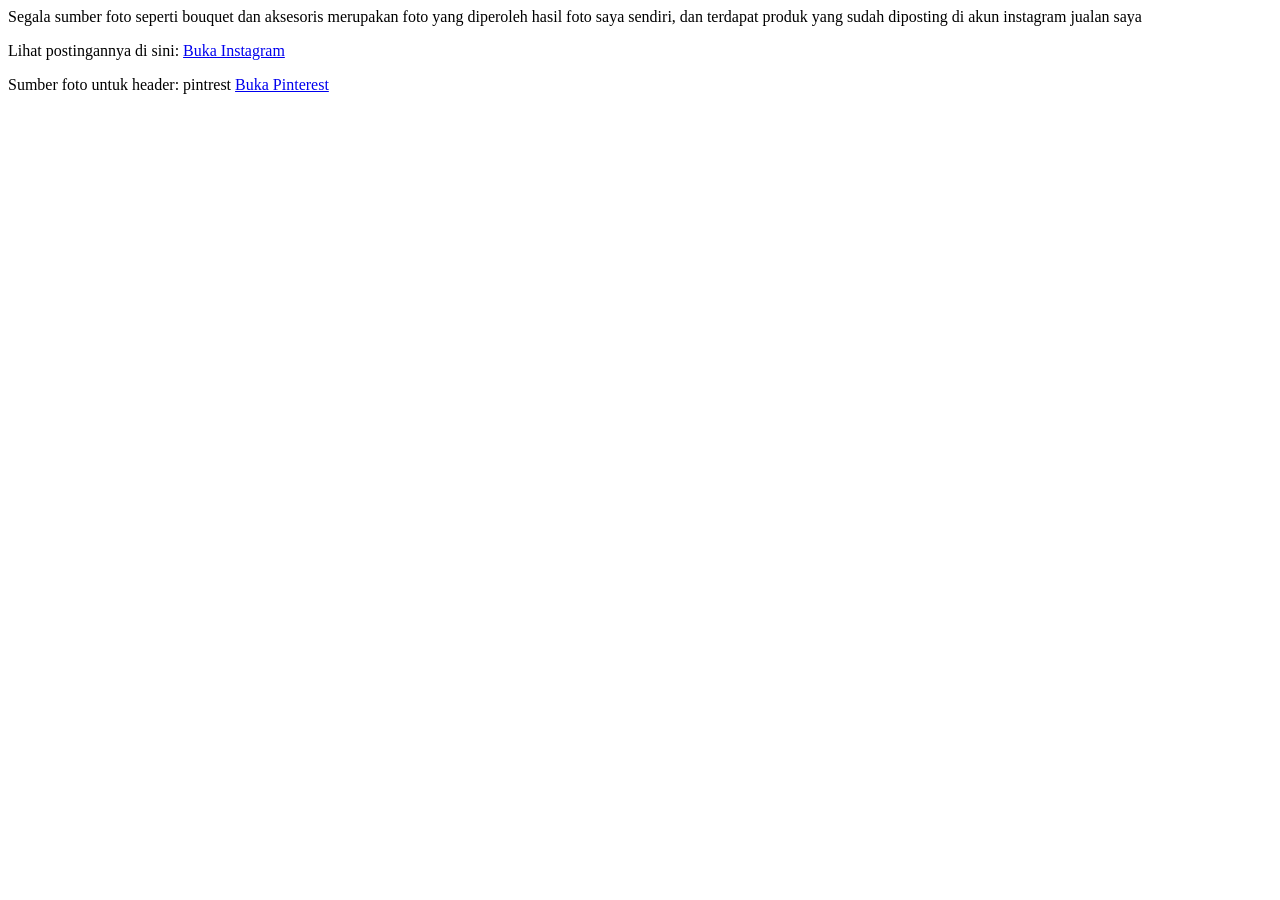
<file: sumber.html>
<html>
    <head>
           <title>Sumber</title>
</head>
<body>
<background-color pink;
    <p> Segala sumber foto seperti bouquet dan aksesoris merupakan foto yang diperoleh hasil foto saya sendiri, dan terdapat produk yang sudah diposting di akun instagram jualan saya 
    <p>
        Lihat postingannya di sini: 
        <a href="https://www.instagram.com/p/DUupJ94E9V_/?utm_source=ig_web_copy_link&exln=NTc4MTIwNjQ2YQ==" target="_blank">
            Buka Instagram
        </a>
    </p>	
	<p> Sumber foto untuk header: pintrest 
	<a href="https://pin.it/76jY6Agr4" target="_blank">
            Buka Pinterest<p>
	
</body>
</file>
<file: style2.css>
/* =========================
   RESET
   ========================= */

* {
    margin: 0;
    padding: 0;
    box-sizing: border-box;
}


/* =========================
   BODY
   ========================= */

body {
    font-family: Arial, sans-serif;
    background-color: #FF8DA1;
    color: #333;
}


/* =========================
   HEADER
   ========================= */

header {
    background-image: 
    linear-gradient(rgba(0, 0, 0, 0.45), rgba(0, 0, 0, 0.45)),
	url("headerpas.jpg");
	
	background-size: cover;
	background-position: center;
	background-repeat: no-repeat;

color: white;
    text-align: center;

    padding: 120px 20px;
}

header h1 {
    margin-bottom: 10px;
    font-size: 32px;
}

header p {
    font-size: 16px;
}


/* =========================
   MENU NAVIGASI
   ========================= */

nav {
    background-color: #FCE4EC;

    text-align: center;

    padding: 10px;
}

nav a {
    display: inline-block;

    color: brown;
    text-decoration: none;

    padding: 12px 25px;

    margin: 3px;

    border-radius: 5px;

    transition: 0.3s;
}


/* Saat mouse diarahkan ke menu */

nav a:hover {
    background-color: #FFFF8F;
}


/* =========================
         Area Konten
   ========================= */
background-image: 
    linear-gradient(rgba(0, 0, 0, 0.45), rgba(0, 0, 0, 0.45)),
	url("latarpolkadot.jpg");
main {
    width: 90%;

    margin: 25px auto;

    background-image:<img src="latarpolkadot.jpg"

    padding: 20px;

    border-radius: 10px;

    box-shadow: 0 3px 10px rgba(0, 0, 0, 0.1);
}

main h2 {
    text-align: center;

    margin-bottom: 20px;

    color: #FF8DA1;
}


/* =========================
   IFRAME
   ========================= */

iframe {
    width: 100%;

    height: 500px;

    border: 2px solid #1e3a5f;

    border-radius: 8px;

    background-color: white;
}


/* =========================
   FOOTER
   ========================= */

footer {
    background-color: #1e3a5f;

    color: white;

    text-align: center;

    padding: 20px;

    margin-top: 20px;
}

footer p {
    margin: 0;
}


/* =========================
   RESPONSIVE
   ========================= */

@media screen and (max-width: 600px) {

    header h1 {
        font-size: 24px;
    }

    nav a {
        display: block;

        margin: 5px 20px;
    }

    main {
        width: 95%;
    }

    iframe {
        height: 400px;
    }
}
</file>
